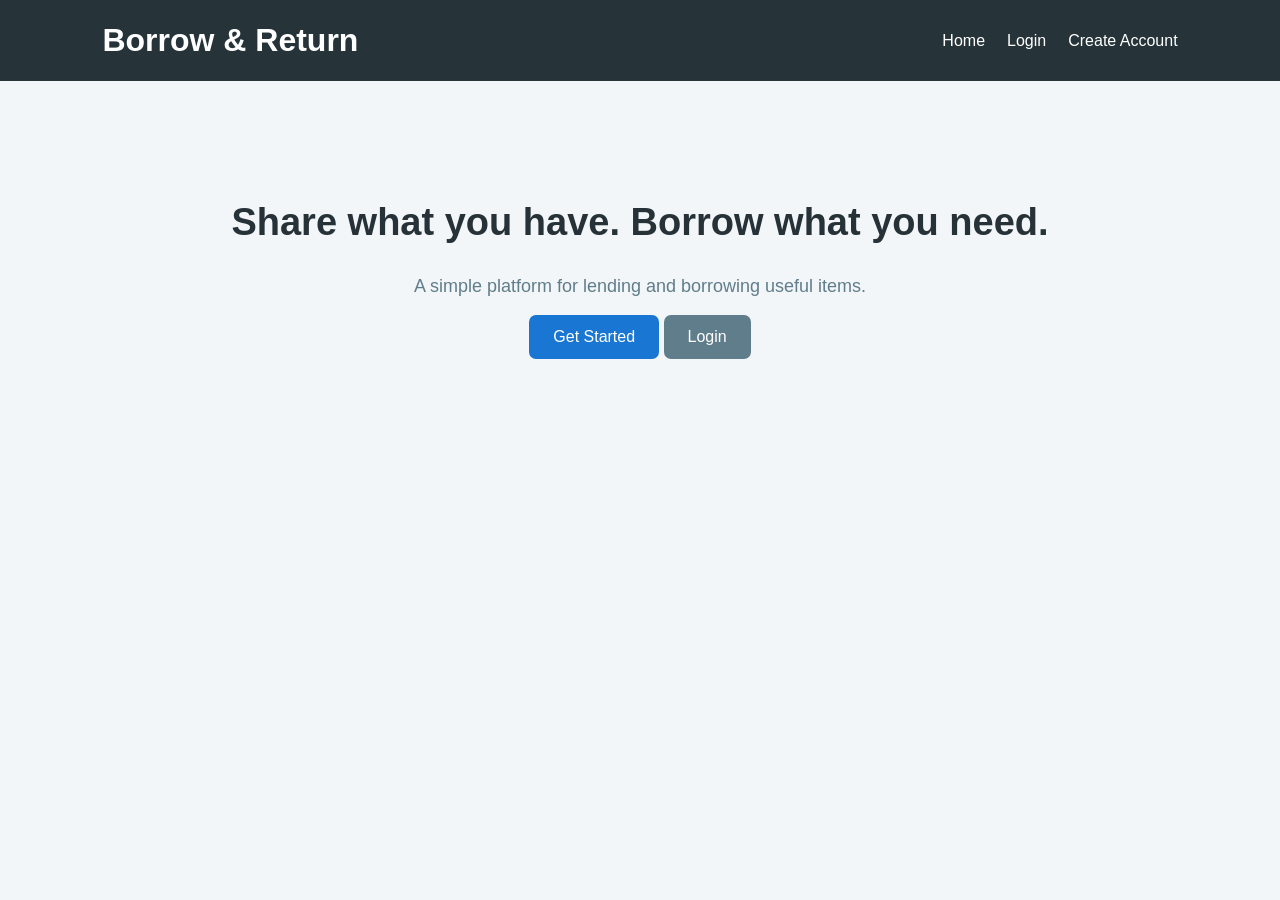
<file: public/index.html>
<!DOCTYPE html><html><head><meta charset="UTF-8"><title>Borrow & Return</title><link rel="stylesheet" href="style.css"></head><body><header><h1>Borrow & Return</h1><nav><a href="index.html">Home</a><a href="login.html">Login</a><a href="register.html">Create Account</a></nav></header><main class="hero"><h2>Share what you have. Borrow what you need.</h2><p>A simple platform for lending and borrowing useful items.</p><a class="btn" href="register.html">Get Started</a> <a class="btn gray" href="login.html">Login</a></main></body></html>
</file>
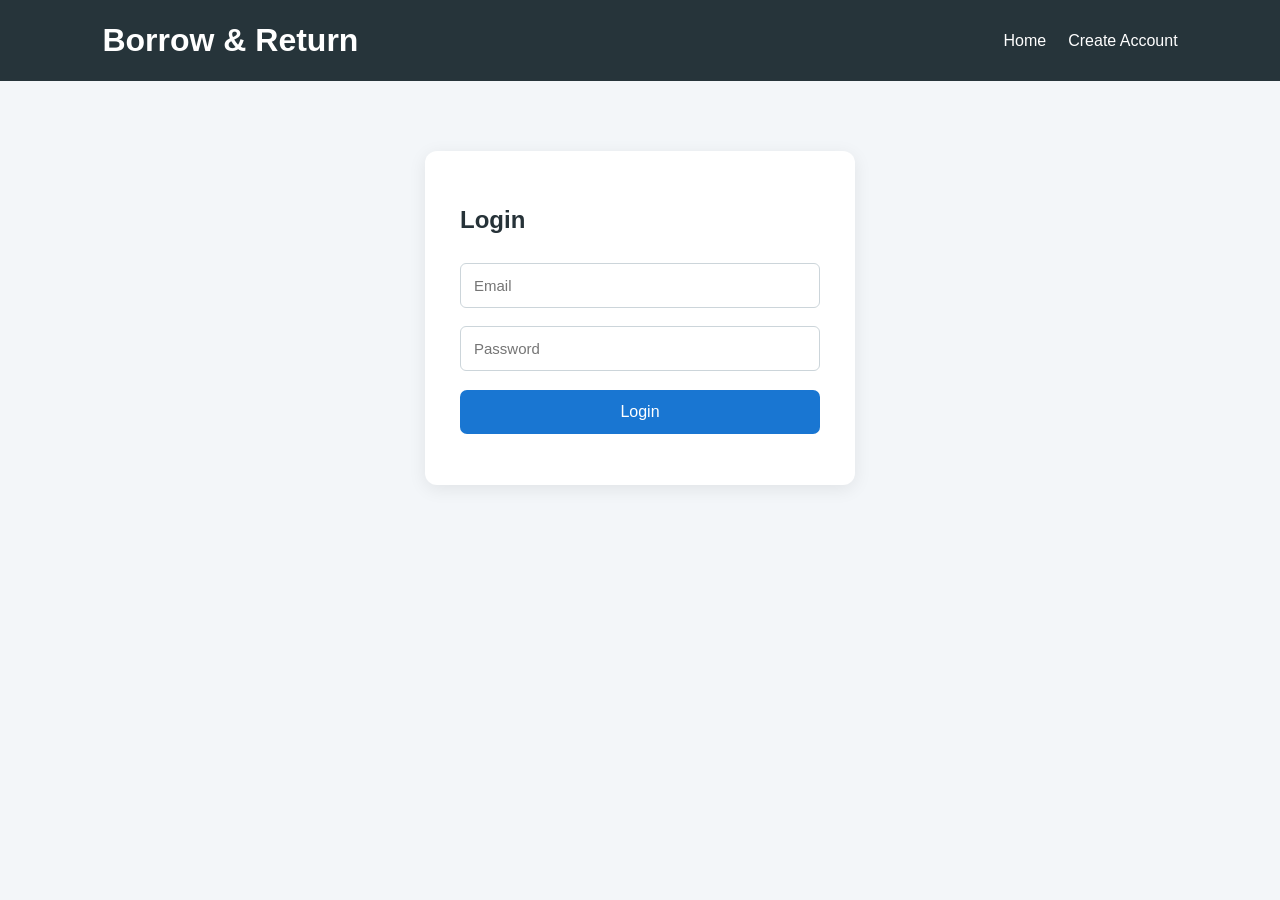
<file: public/add-item.html>
<!DOCTYPE html><html><head><meta charset="UTF-8"><title>Add Item</title><link rel="stylesheet" href="style.css"></head><body><header><h1>Borrow & Return</h1><nav><a href="dashboard.html">Dashboard</a><a href="items.html">Items</a><a href="requests.html">Requests</a><a href="returns.html">Returns</a></nav></header><div class="form-box"><h2>Add an Item</h2><form id="addItemForm"><input name="name" placeholder="Item name" required><select name="category" required><option value="">Select category</option><option>Books</option><option>Electronics</option><option>Tools</option><option>Study Materials</option><option>Sports</option><option>Other</option></select><textarea name="description" placeholder="Description" required></textarea><select name="condition" required><option value="">Condition</option><option>New</option><option>Good</option><option>Used</option></select><button>Add Item</button></form><p id="message"></p></div><script src="script.js"></script></body></html>
</file>
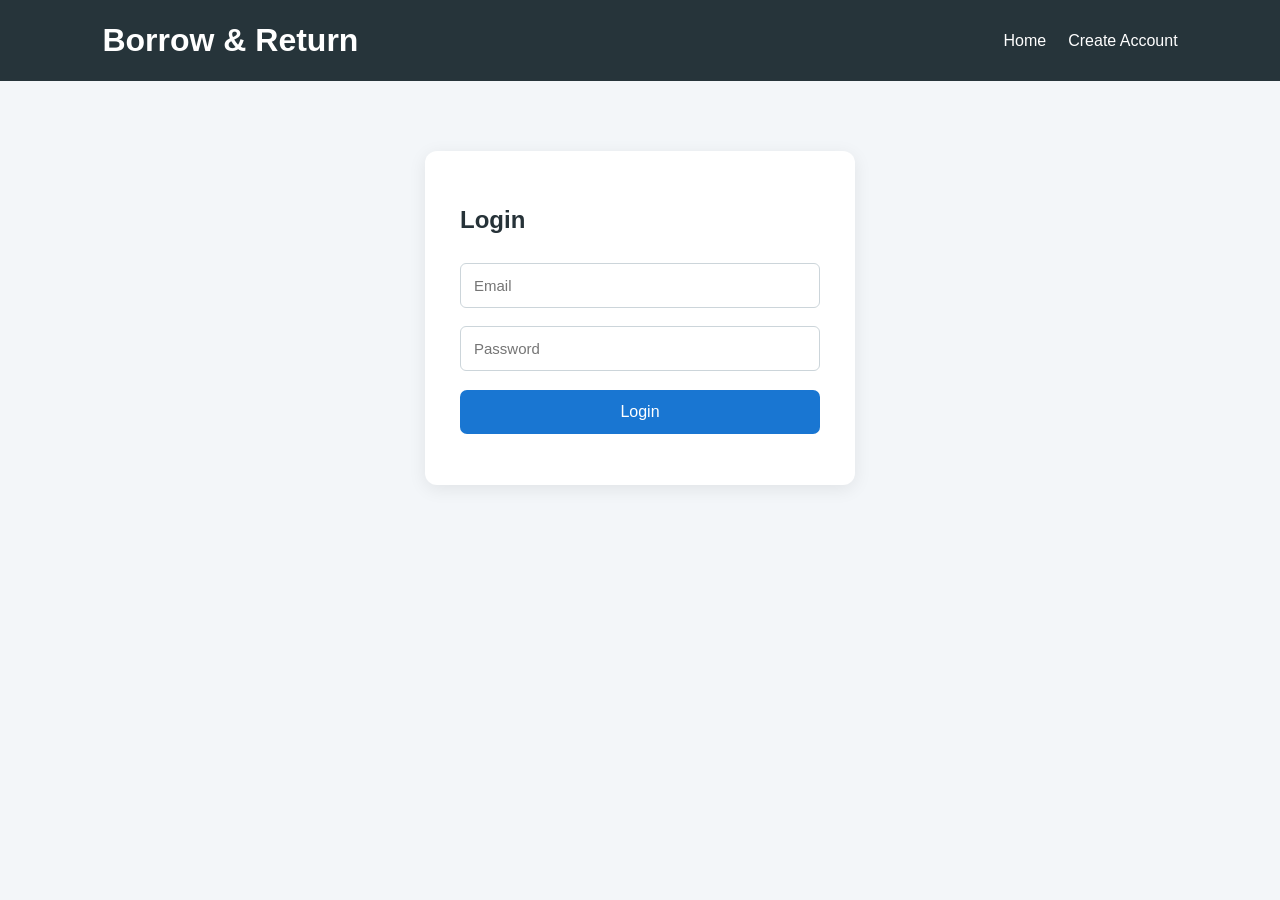
<file: public/dashboard.html>
<!DOCTYPE html><html><head><meta charset="UTF-8"><title>Dashboard</title><link rel="stylesheet" href="style.css"></head><body><header><h1>Borrow & Return</h1><nav><a href="dashboard.html">Dashboard</a><a href="items.html">Items</a><a href="requests.html">Requests</a><a href="returns.html">Returns</a><a href="#" onclick="logout()">Logout</a></nav></header><main class="container"><h2>Welcome, <span id="welcome"></span>!</h2><div class="cards"><div class="card"><h3>🔎 Browse Items</h3><p>Find items available for borrowing.</p><a class="btn" href="items.html">Browse</a></div><div class="card"><h3>➕ Add Item</h3><p>List something you are willing to lend.</p><a class="btn" href="add-item.html">Add Item</a></div><div class="card"><h3>📨 Requests</h3><p>View and manage borrowing requests.</p><a class="btn" href="requests.html">View Requests</a></div><div class="card"><h3>↩ Returns</h3><p>Manage your borrowed items.</p><a class="btn" href="returns.html">My Borrowings</a></div></div></main><script src="script.js"></script></body></html>
</file>
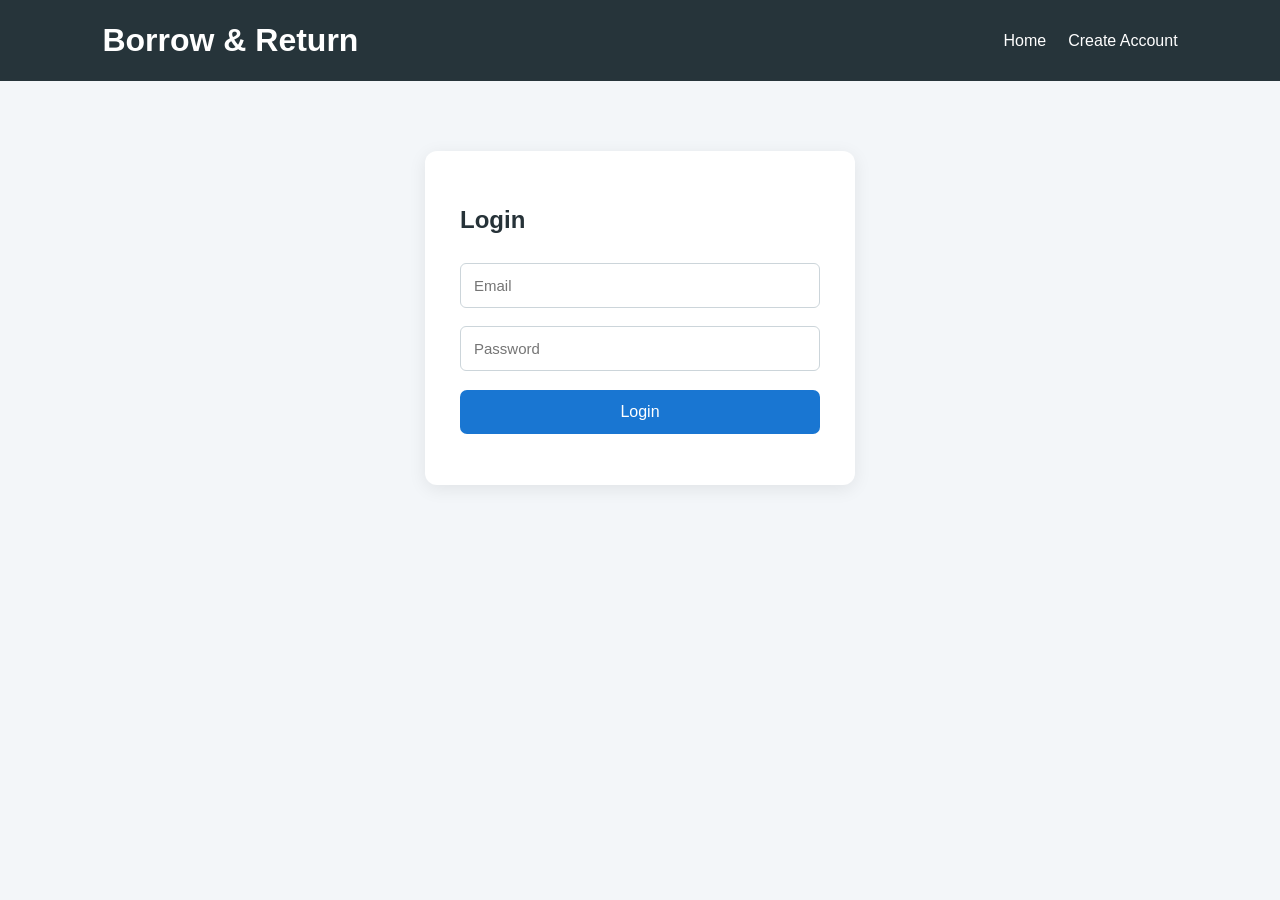
<file: public/items.html>
<!DOCTYPE html><html><head><meta charset="UTF-8"><title>Browse Items</title><link rel="stylesheet" href="style.css"></head><body><header><h1>Borrow & Return</h1><nav><a href="dashboard.html">Dashboard</a><a href="add-item.html">Add Item</a><a href="requests.html">Requests</a><a href="returns.html">Returns</a></nav></header><main class="container"><h2>Available Items</h2><div id="items" class="item-grid"></div></main><script src="script.js"></script></body></html>
</file>
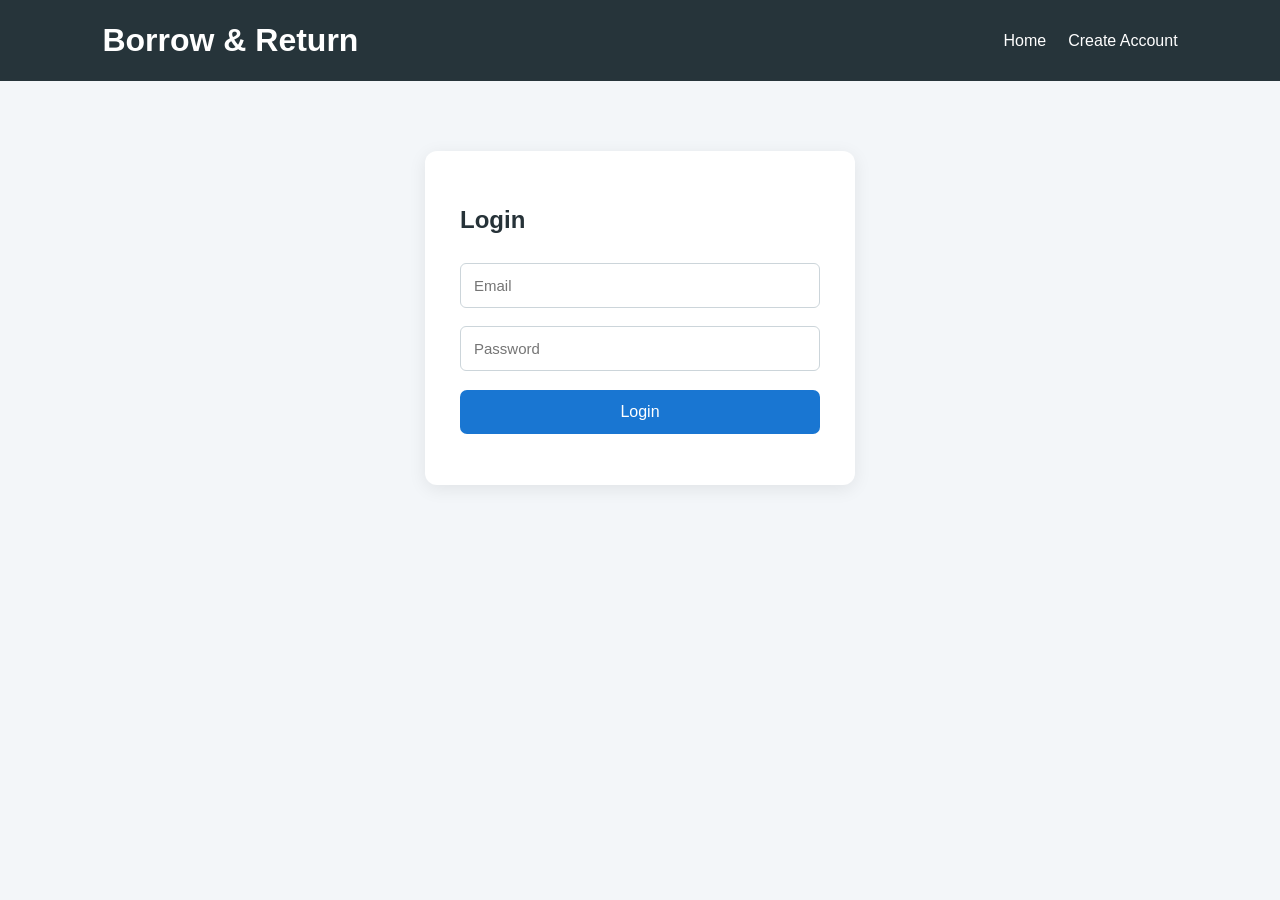
<file: public/login.html>
<!DOCTYPE html><html><head><meta charset="UTF-8"><title>Login</title><link rel="stylesheet" href="style.css"></head><body><header><h1>Borrow & Return</h1><nav><a href="index.html">Home</a><a href="register.html">Create Account</a></nav></header><div class="form-box"><h2>Login</h2><form id="loginForm"><input name="email" type="email" placeholder="Email" required><input name="password" type="password" placeholder="Password" required><button>Login</button></form><p id="message"></p></div><script src="script.js"></script></body></html>
</file>
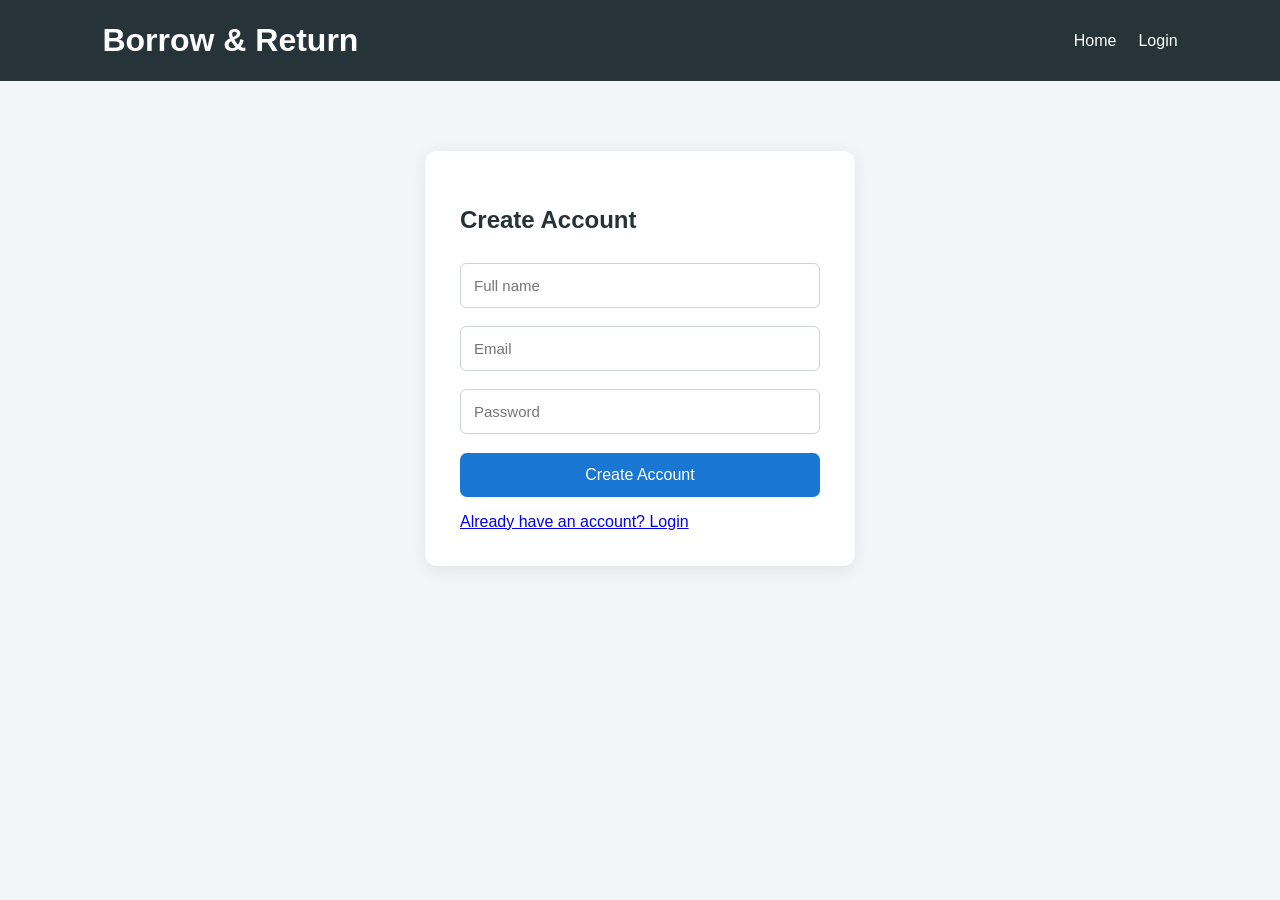
<file: public/register.html>
<!DOCTYPE html><html><head><meta charset="UTF-8"><title>Create Account</title><link rel="stylesheet" href="style.css"></head><body><header><h1>Borrow & Return</h1><nav><a href="index.html">Home</a><a href="login.html">Login</a></nav></header><div class="form-box"><h2>Create Account</h2><form id="registerForm"><input name="name" placeholder="Full name" required><input name="email" type="email" placeholder="Email" required><input name="password" type="password" placeholder="Password" required><button>Create Account</button></form><p id="message"></p><a href="login.html">Already have an account? Login</a></div><script src="script.js"></script></body></html>
</file>
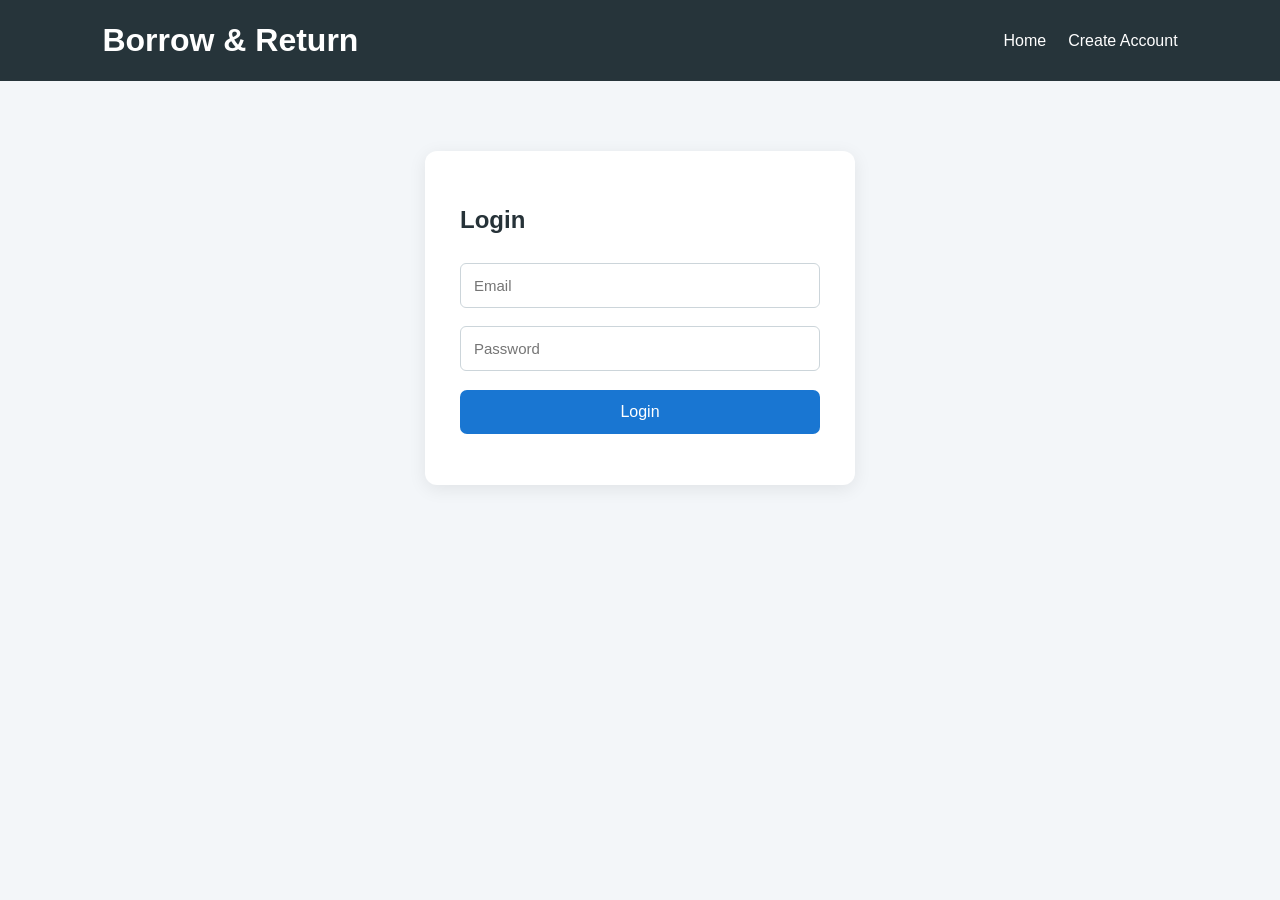
<file: public/requests.html>
<!DOCTYPE html><html><head><meta charset="UTF-8"><title>Requests</title><link rel="stylesheet" href="style.css"></head><body><header><h1>Borrow & Return</h1><nav><a href="dashboard.html">Dashboard</a><a href="items.html">Items</a><a href="returns.html">Returns</a></nav></header><main class="container"><h2>Borrowing Requests</h2><div id="requests"></div></main><script src="script.js"></script></body></html>
</file>
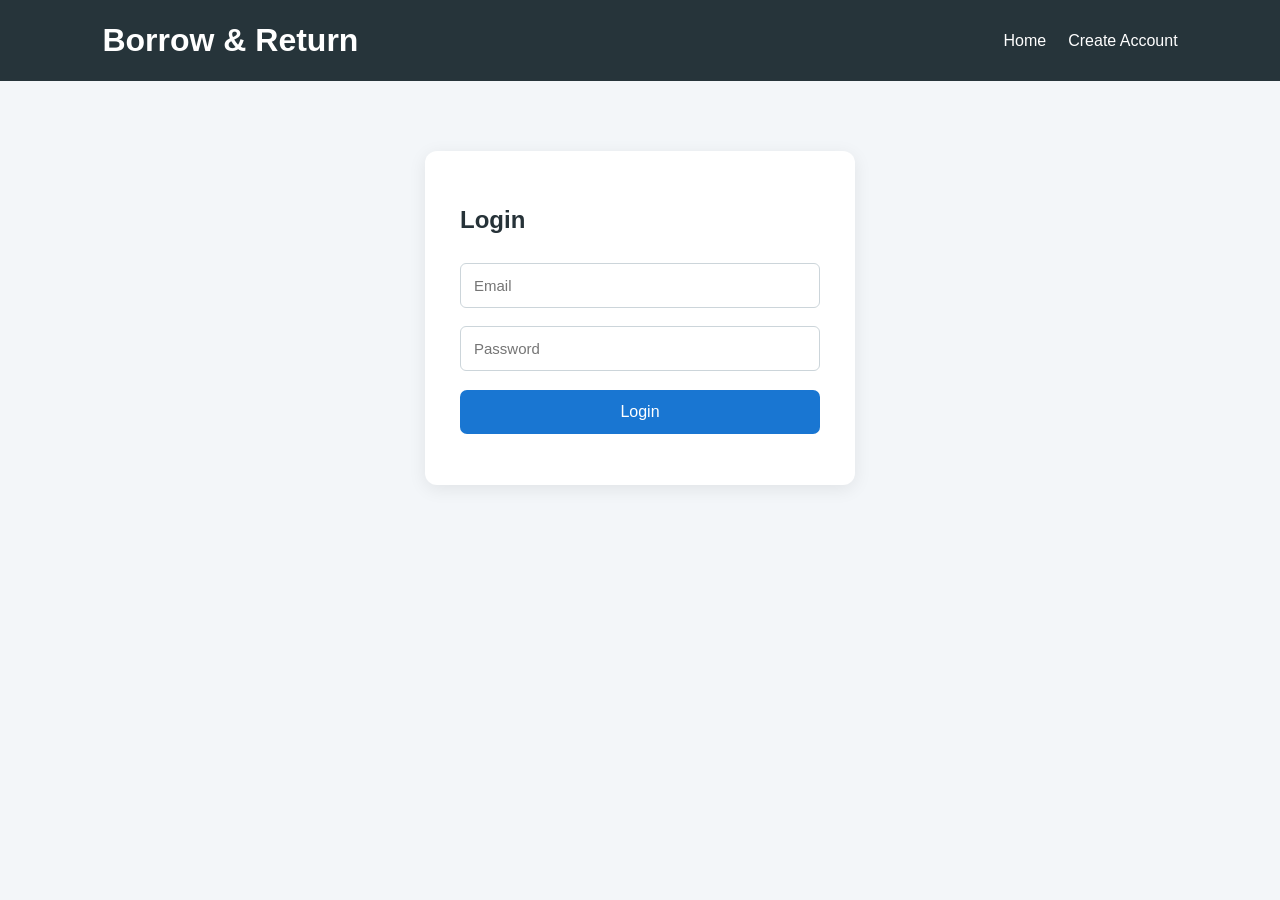
<file: public/returns.html>
<!DOCTYPE html><html><head><meta charset="UTF-8"><title>Returns</title><link rel="stylesheet" href="style.css"></head><body><header><h1>Borrow & Return</h1><nav><a href="dashboard.html">Dashboard</a><a href="items.html">Items</a><a href="requests.html">Requests</a></nav></header><main class="container"><h2>My Borrowed Items</h2><div id="returns"></div></main><script src="script.js"></script></body></html>
</file>
<file: public/style.css>
*{box-sizing:border-box}body{margin:0;font-family:Arial,sans-serif;background:#f3f6f9;color:#263238}header{background:#26343a;color:white;padding:22px 8%;display:flex;justify-content:space-between;align-items:center}header h1{margin:0}nav a{color:white;text-decoration:none;margin-left:22px}.container{width:80%;margin:50px auto}.hero{width:70%;margin:120px auto;text-align:center}.hero h2{font-size:38px}.hero p{font-size:18px;color:#607d8b}.btn,button{display:inline-block;border:0;background:#1976d2;color:white;padding:13px 24px;border-radius:7px;text-decoration:none;cursor:pointer;font-size:16px}.gray{background:#607d8b}.form-box{width:430px;margin:70px auto;background:white;padding:35px;border-radius:12px;box-shadow:0 4px 18px #00000014}.form-box input,.form-box select,.form-box textarea{width:100%;padding:13px;margin:9px 0;border:1px solid #ccd5da;border-radius:6px;font-size:15px}.form-box textarea{height:100px}.form-box button{width:100%;margin-top:10px}.cards{display:grid;grid-template-columns:repeat(4,1fr);gap:28px;margin-top:35px}.card,.item-card,.request-card{background:white;padding:28px;border-radius:12px;box-shadow:0 4px 18px #00000014}.card p{color:#607d8b;min-height:55px}.item-grid{display:grid;grid-template-columns:repeat(3,1fr);gap:25px}.item-card button,.request-card button{margin-top:12px}.request-card{margin-bottom:18px}.badge{display:inline-block;padding:5px 10px;border-radius:15px;background:#e8f5e9;color:#2e7d32}@media(max-width:900px){.cards,.item-grid{grid-template-columns:1fr 1fr}}@media(max-width:600px){.cards,.item-grid{grid-template-columns:1fr}.form-box,.container,.hero{width:90%}header{flex-direction:column;gap:15px}nav a{margin:8px}}
</file>
